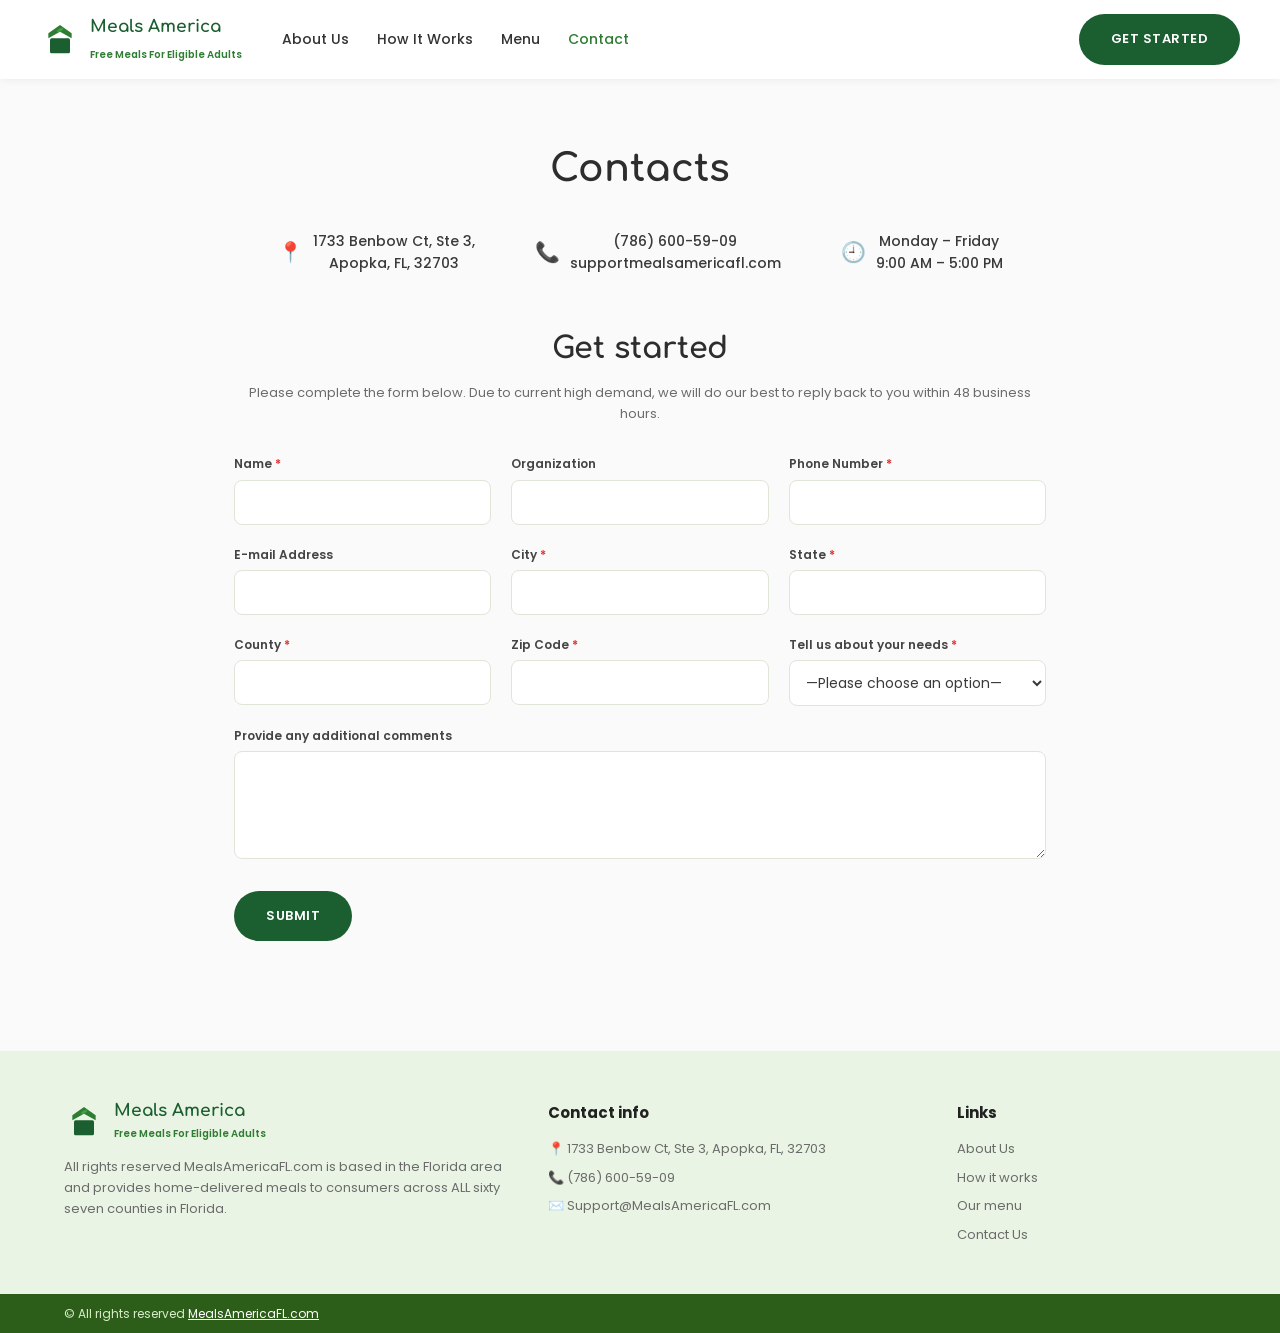
<file: contacts.html>
<!DOCTYPE html>
<html lang="en">
<head>
  <meta charset="UTF-8">
  <meta name="viewport" content="width=device-width, initial-scale=1.0">
  <title>Contacts — Meals America</title>
  <link rel="preconnect" href="https://fonts.googleapis.com">
  <link href="https://fonts.googleapis.com/css2?family=Comfortaa:wght@500;700&family=Poppins:wght@400;500;600;800&family=Caveat:wght@600&display=swap" rel="stylesheet">
  <link rel="stylesheet" href="css/style.css">
</head>
<body>

<header>
  <div class="container header-inner">
    <a href="index.html" class="logo">
      <svg viewBox="0 0 48 48" fill="none"><path d="M24 6l14 10v6l-14-8-14 8v-6L24 6z" fill="#2e7d32"/><rect x="12" y="22" width="24" height="18" rx="2" fill="#1b5e2f"/><path d="M20 14c2-4 6-5 8-4-1 3-4 5-8 4z" fill="#43a047"/></svg>
      <span><span class="logo-name">Meals America</span><br><span class="logo-tag">Free Meals For Eligible Adults</span></span>
    </a>
    <nav>
      <a href="about.html">About Us</a>
      <a href="how-it-works.html">How It Works</a>
      <a href="menu.html">Menu</a>
      <a href="contacts.html" class="active">Contact</a>
    </nav>
    <button class="burger" aria-label="Menu">☰</button>
    <a href="#" class="btn btn-solid header-cta" data-open-modal>Get Started</a>
  </div>
</header>

<div class="page-title">
  <h1>Contacts</h1>
  <div class="contact-row">
    <div><span class="c-icon">📍</span> 1733 Benbow Ct, Ste 3,<br>Apopka, FL, 32703</div>
    <div><span class="c-icon">📞</span> (786) 600-59-09<br>supportmealsamericafl.com</div>
    <div><span class="c-icon">🕘</span> Monday – Friday<br>9:00 AM – 5:00 PM</div>
  </div>
</div>

<section style="padding-top:20px">
  <div class="container form-wrap">
    <h2 style="text-align:center;font-size:30px;margin-bottom:10px">Get started</h2>
    <p class="form-note">Please complete the form below. Due to current high demand, we will do our best to reply back to you within 48 business hours.</p>
    <form class="get-started-form">
      <div class="form-grid">
        <div class="field"><label>Name <span class="req">*</span></label><input type="text" required></div>
        <div class="field"><label>Organization</label><input type="text"></div>
        <div class="field"><label>Phone Number <span class="req">*</span></label><input type="tel" required></div>
        <div class="field"><label>E-mail Address</label><input type="email"></div>
        <div class="field"><label>City <span class="req">*</span></label><input type="text" required></div>
        <div class="field"><label>State <span class="req">*</span></label><input type="text" required></div>
        <div class="field"><label>County <span class="req">*</span></label><input type="text" required></div>
        <div class="field"><label>Zip Code <span class="req">*</span></label><input type="text" required></div>
        <div class="field">
          <label>Tell us about your needs <span class="req">*</span></label>
          <select required>
            <option value="">—Please choose an option—</option>
            <option>I'm a current customer needing assistance</option>
            <option>I'm a caregiver or need meals for myself</option>
            <option>I'm a case manager needing meals for clients</option>
            <option>I represent a healthcare organization needing information for patients</option>
          </select>
        </div>
        <div class="field full"><label>Provide any additional comments</label><textarea rows="4"></textarea></div>
      </div>
      <div class="form-actions"><button type="submit" class="btn btn-solid">Submit</button></div>
    </form>
  </div>
</section>

<footer>
  <div class="container footer-grid">
    <div>
      <a href="index.html" class="logo">
        <svg viewBox="0 0 48 48" fill="none"><path d="M24 6l14 10v6l-14-8-14 8v-6L24 6z" fill="#2e7d32"/><rect x="12" y="22" width="24" height="18" rx="2" fill="#1b5e2f"/><path d="M20 14c2-4 6-5 8-4-1 3-4 5-8 4z" fill="#43a047"/></svg>
        <span><span class="logo-name">Meals America</span><br><span class="logo-tag">Free Meals For Eligible Adults</span></span>
      </a>
      <p style="margin-top:14px">All rights reserved <a href="#">MealsAmericaFL.com</a> is based in the Florida area and provides home-delivered meals to consumers across ALL sixty seven counties in Florida.</p>
    </div>
    <div>
      <h4>Contact info</h4>
      <ul class="footer-contact">
        <li>📍 1733 Benbow Ct, Ste 3, Apopka, FL, 32703</li>
        <li>📞 (786) 600-59-09</li>
        <li>✉️ Support@MealsAmericaFL.com</li>
      </ul>
    </div>
    <div>
      <h4>Links</h4>
      <ul>
        <li><a href="about.html">About Us</a></li>
        <li><a href="how-it-works.html">How it works</a></li>
        <li><a href="menu.html">Our menu</a></li>
        <li><a href="contacts.html">Contact Us</a></li>
      </ul>
    </div>
  </div>
  <div class="footer-bar">
    <div class="container">© All rights reserved <a href="#">MealsAmericaFL.com</a></div>
  </div>
</footer>

<!-- Get Started modal -->
<div class="modal-overlay" id="getStartedModal">
  <div class="modal">
    <button class="modal-close" aria-label="Close">✕</button>
    <h2>Get Started</h2>
    <form class="get-started-form">
      <div class="form-grid-2">
        <div class="field"><label>Name <span class="req">*</span></label><input type="text" required></div>
        <div class="field"><label>Organization</label><input type="text"></div>
        <div class="field"><label>E-mail Address</label><input type="email"></div>
        <div class="field"><label>City <span class="req">*</span></label><input type="text" required></div>
        <div class="field"><label>County <span class="req">*</span></label><input type="text" required></div>
        <div class="field"><label>Zip Code <span class="req">*</span></label><input type="text" required></div>
        <div class="field"><label>Phone Number <span class="req">*</span></label><input type="tel" required></div>
        <div class="field"><label>State <span class="req">*</span></label><input type="text" required></div>
        <div class="field full">
          <label>Tell us about your needs <span class="req">*</span></label>
          <select required>
            <option value="">—Please choose an option—</option>
            <option>I'm a current customer needing assistance</option>
            <option>I'm a caregiver or need meals for myself</option>
            <option>I'm a case manager needing meals for clients</option>
            <option>I represent a healthcare organization needing information for patients</option>
          </select>
        </div>
        <div class="field full"><label>Provide any additional comments</label><textarea rows="4"></textarea></div>
      </div>
      <div class="form-actions"><button type="submit" class="btn btn-solid">Submit</button></div>
    </form>
  </div>
</div>

<script src="js/main.js"></script>
</body>
</html>
</file>
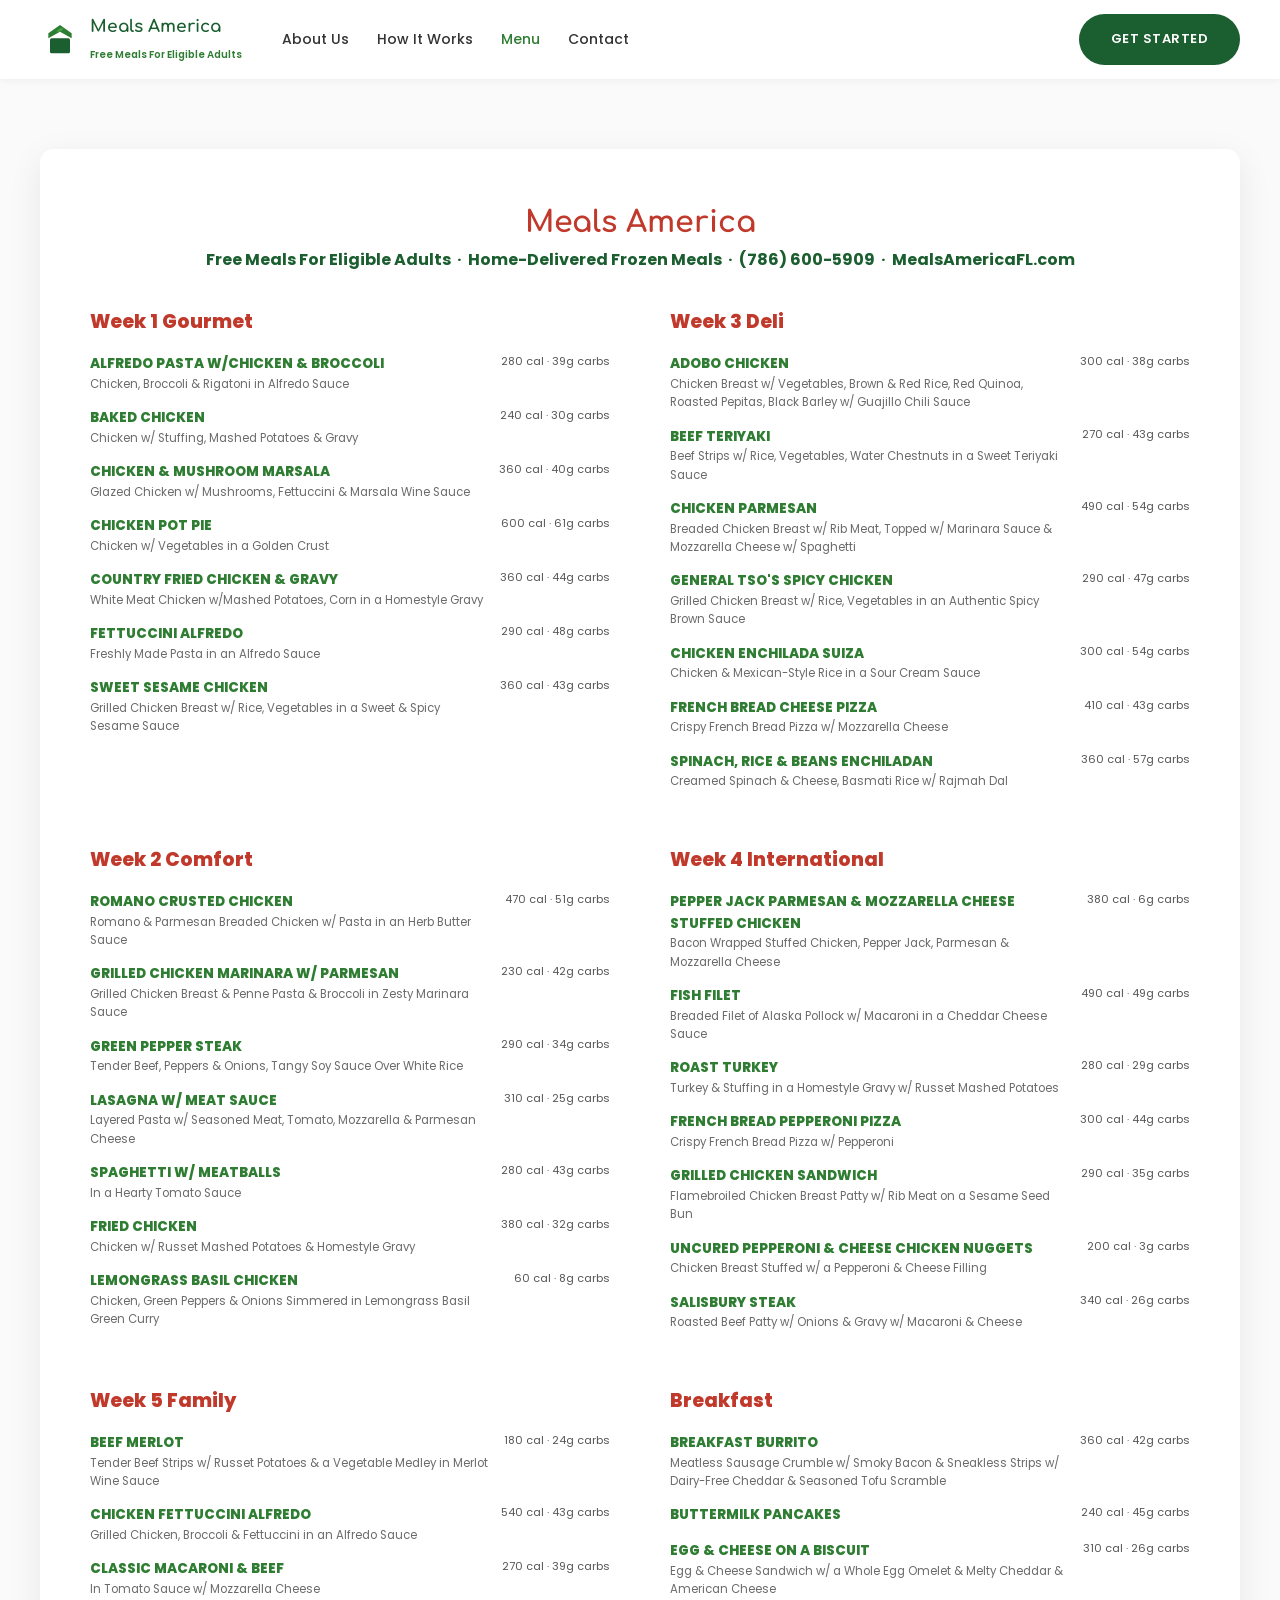
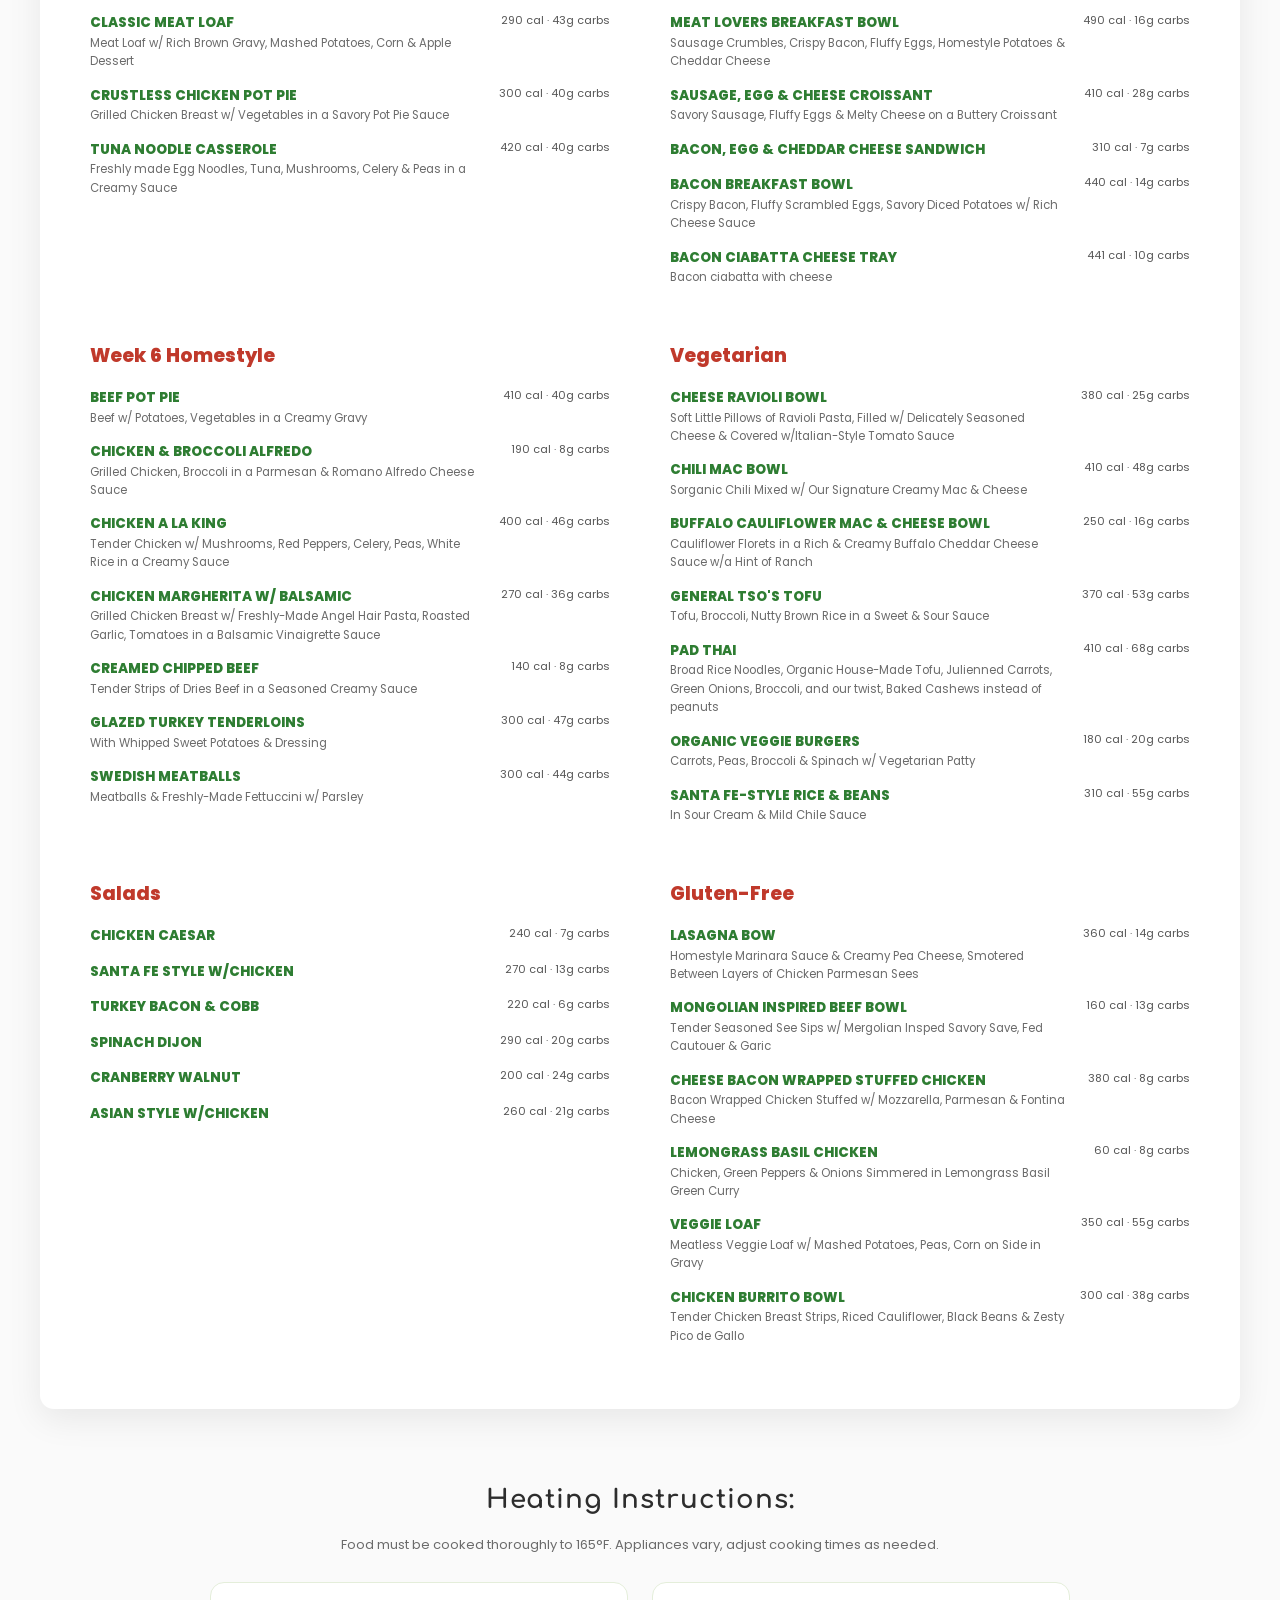
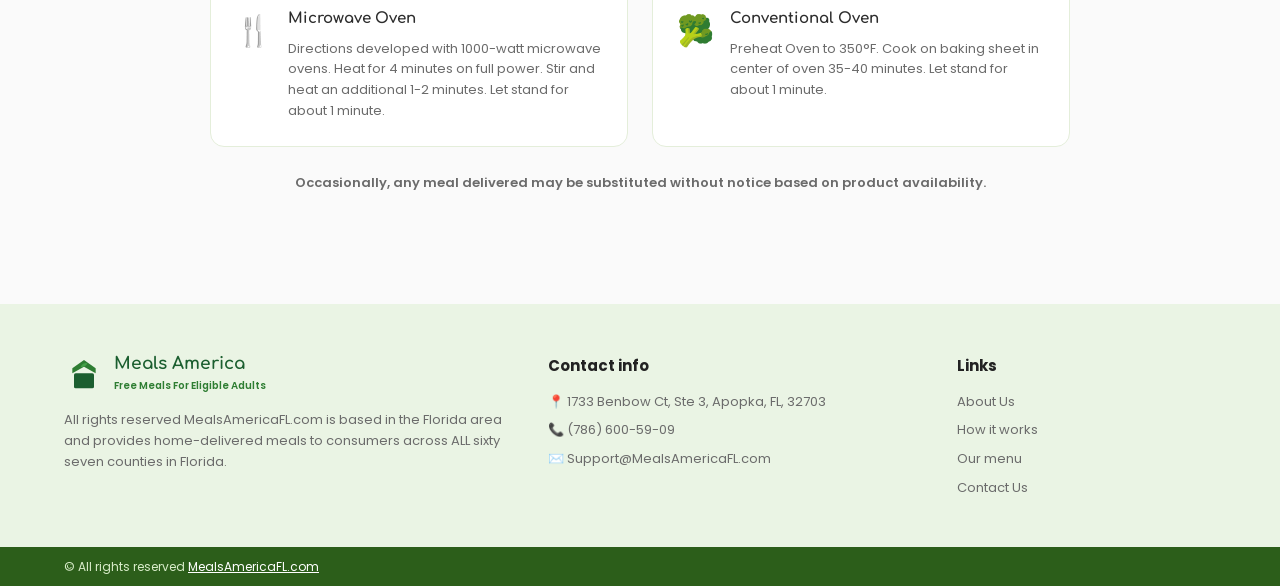
<file: menu.html>
<!DOCTYPE html>
<html lang="en">
<head>
  <meta charset="UTF-8">
  <meta name="viewport" content="width=device-width, initial-scale=1.0">
  <title>Menu — Meals America</title>
  <link rel="preconnect" href="https://fonts.googleapis.com">
  <link href="https://fonts.googleapis.com/css2?family=Comfortaa:wght@500;700&family=Poppins:wght@400;500;600;800&family=Caveat:wght@600&display=swap" rel="stylesheet">
  <link rel="stylesheet" href="css/style.css">
</head>
<body>

<header>
  <div class="container header-inner">
    <a href="index.html" class="logo">
      <svg viewBox="0 0 48 48" fill="none"><path d="M24 6l14 10v6l-14-8-14 8v-6L24 6z" fill="#2e7d32"/><rect x="12" y="22" width="24" height="18" rx="2" fill="#1b5e2f"/><path d="M20 14c2-4 6-5 8-4-1 3-4 5-8 4z" fill="#43a047"/></svg>
      <span><span class="logo-name">Meals America</span><br><span class="logo-tag">Free Meals For Eligible Adults</span></span>
    </a>
    <nav>
      <a href="about.html">About Us</a>
      <a href="how-it-works.html">How It Works</a>
      <a href="menu.html" class="active">Menu</a>
      <a href="contacts.html">Contact</a>
    </nav>
    <button class="burger" aria-label="Menu">☰</button>
    <a href="#" class="btn btn-solid header-cta" data-open-modal>Get Started</a>
  </div>
</header>

<section>
  <div class="container menu-poster">
    <div class="menu-brand">
      <h2>Meals America</h2>
      <p>Free Meals For Eligible Adults &nbsp;·&nbsp; Home-Delivered Frozen Meals &nbsp;·&nbsp; (786) 600-5909 &nbsp;·&nbsp; MealsAmericaFL.com</p>
    </div>

    <div class="menu-grid">
      <div class="menu-col">
        <h3>Week 1 Gourmet</h3>
        <div class="dish"><div><div class="dish-name">Alfredo Pasta w/Chicken &amp; Broccoli</div><div class="dish-desc">Chicken, Broccoli &amp; Rigatoni in Alfredo Sauce</div></div><div class="dish-cal">280 cal · 39g carbs</div></div>
        <div class="dish"><div><div class="dish-name">Baked Chicken</div><div class="dish-desc">Chicken w/ Stuffing, Mashed Potatoes &amp; Gravy</div></div><div class="dish-cal">240 cal · 30g carbs</div></div>
        <div class="dish"><div><div class="dish-name">Chicken &amp; Mushroom Marsala</div><div class="dish-desc">Glazed Chicken w/ Mushrooms, Fettuccini &amp; Marsala Wine Sauce</div></div><div class="dish-cal">360 cal · 40g carbs</div></div>
        <div class="dish"><div><div class="dish-name">Chicken Pot Pie</div><div class="dish-desc">Chicken w/ Vegetables in a Golden Crust</div></div><div class="dish-cal">600 cal · 61g carbs</div></div>
        <div class="dish"><div><div class="dish-name">Country Fried Chicken &amp; Gravy</div><div class="dish-desc">White Meat Chicken w/Mashed Potatoes, Corn in a Homestyle Gravy</div></div><div class="dish-cal">360 cal · 44g carbs</div></div>
        <div class="dish"><div><div class="dish-name">Fettuccini Alfredo</div><div class="dish-desc">Freshly Made Pasta in an Alfredo Sauce</div></div><div class="dish-cal">290 cal · 48g carbs</div></div>
        <div class="dish"><div><div class="dish-name">Sweet Sesame Chicken</div><div class="dish-desc">Grilled Chicken Breast w/ Rice, Vegetables in a Sweet &amp; Spicy Sesame Sauce</div></div><div class="dish-cal">360 cal · 43g carbs</div></div>
      </div>

      <div class="menu-col">
        <h3>Week 3 Deli</h3>
        <div class="dish"><div><div class="dish-name">Adobo Chicken</div><div class="dish-desc">Chicken Breast w/ Vegetables, Brown &amp; Red Rice, Red Quinoa, Roasted Pepitas, Black Barley w/ Guajillo Chili Sauce</div></div><div class="dish-cal">300 cal · 38g carbs</div></div>
        <div class="dish"><div><div class="dish-name">Beef Teriyaki</div><div class="dish-desc">Beef Strips w/ Rice, Vegetables, Water Chestnuts in a Sweet Teriyaki Sauce</div></div><div class="dish-cal">270 cal · 43g carbs</div></div>
        <div class="dish"><div><div class="dish-name">Chicken Parmesan</div><div class="dish-desc">Breaded Chicken Breast w/ Rib Meat, Topped w/ Marinara Sauce &amp; Mozzarella Cheese w/ Spaghetti</div></div><div class="dish-cal">490 cal · 54g carbs</div></div>
        <div class="dish"><div><div class="dish-name">General Tso's Spicy Chicken</div><div class="dish-desc">Grilled Chicken Breast w/ Rice, Vegetables in an Authentic Spicy Brown Sauce</div></div><div class="dish-cal">290 cal · 47g carbs</div></div>
        <div class="dish"><div><div class="dish-name">Chicken Enchilada Suiza</div><div class="dish-desc">Chicken &amp; Mexican-Style Rice in a Sour Cream Sauce</div></div><div class="dish-cal">300 cal · 54g carbs</div></div>
        <div class="dish"><div><div class="dish-name">French Bread Cheese Pizza</div><div class="dish-desc">Crispy French Bread Pizza w/ Mozzarella Cheese</div></div><div class="dish-cal">410 cal · 43g carbs</div></div>
        <div class="dish"><div><div class="dish-name">Spinach, Rice &amp; Beans Enchiladan</div><div class="dish-desc">Creamed Spinach &amp; Cheese, Basmati Rice w/ Rajmah Dal</div></div><div class="dish-cal">360 cal · 57g carbs</div></div>
      </div>

      <div class="menu-col">
        <h3>Week 2 Comfort</h3>
        <div class="dish"><div><div class="dish-name">Romano Crusted Chicken</div><div class="dish-desc">Romano &amp; Parmesan Breaded Chicken w/ Pasta in an Herb Butter Sauce</div></div><div class="dish-cal">470 cal · 51g carbs</div></div>
        <div class="dish"><div><div class="dish-name">Grilled Chicken Marinara w/ Parmesan</div><div class="dish-desc">Grilled Chicken Breast &amp; Penne Pasta &amp; Broccoli in Zesty Marinara Sauce</div></div><div class="dish-cal">230 cal · 42g carbs</div></div>
        <div class="dish"><div><div class="dish-name">Green Pepper Steak</div><div class="dish-desc">Tender Beef, Peppers &amp; Onions, Tangy Soy Sauce Over White Rice</div></div><div class="dish-cal">290 cal · 34g carbs</div></div>
        <div class="dish"><div><div class="dish-name">Lasagna w/ Meat Sauce</div><div class="dish-desc">Layered Pasta w/ Seasoned Meat, Tomato, Mozzarella &amp; Parmesan Cheese</div></div><div class="dish-cal">310 cal · 25g carbs</div></div>
        <div class="dish"><div><div class="dish-name">Spaghetti w/ Meatballs</div><div class="dish-desc">In a Hearty Tomato Sauce</div></div><div class="dish-cal">280 cal · 43g carbs</div></div>
        <div class="dish"><div><div class="dish-name">Fried Chicken</div><div class="dish-desc">Chicken w/ Russet Mashed Potatoes &amp; Homestyle Gravy</div></div><div class="dish-cal">380 cal · 32g carbs</div></div>
        <div class="dish"><div><div class="dish-name">Lemongrass Basil Chicken</div><div class="dish-desc">Chicken, Green Peppers &amp; Onions Simmered in Lemongrass Basil Green Curry</div></div><div class="dish-cal">60 cal · 8g carbs</div></div>
      </div>

      <div class="menu-col">
        <h3>Week 4 International</h3>
        <div class="dish"><div><div class="dish-name">Pepper Jack Parmesan &amp; Mozzarella Cheese Stuffed Chicken</div><div class="dish-desc">Bacon Wrapped Stuffed Chicken, Pepper Jack, Parmesan &amp; Mozzarella Cheese</div></div><div class="dish-cal">380 cal · 6g carbs</div></div>
        <div class="dish"><div><div class="dish-name">Fish Filet</div><div class="dish-desc">Breaded Filet of Alaska Pollock w/ Macaroni in a Cheddar Cheese Sauce</div></div><div class="dish-cal">490 cal · 49g carbs</div></div>
        <div class="dish"><div><div class="dish-name">Roast Turkey</div><div class="dish-desc">Turkey &amp; Stuffing in a Homestyle Gravy w/ Russet Mashed Potatoes</div></div><div class="dish-cal">280 cal · 29g carbs</div></div>
        <div class="dish"><div><div class="dish-name">French Bread Pepperoni Pizza</div><div class="dish-desc">Crispy French Bread Pizza w/ Pepperoni</div></div><div class="dish-cal">300 cal · 44g carbs</div></div>
        <div class="dish"><div><div class="dish-name">Grilled Chicken Sandwich</div><div class="dish-desc">Flamebroiled Chicken Breast Patty w/ Rib Meat on a Sesame Seed Bun</div></div><div class="dish-cal">290 cal · 35g carbs</div></div>
        <div class="dish"><div><div class="dish-name">Uncured Pepperoni &amp; Cheese Chicken Nuggets</div><div class="dish-desc">Chicken Breast Stuffed w/ a Pepperoni &amp; Cheese Filling</div></div><div class="dish-cal">200 cal · 3g carbs</div></div>
        <div class="dish"><div><div class="dish-name">Salisbury Steak</div><div class="dish-desc">Roasted Beef Patty w/ Onions &amp; Gravy w/ Macaroni &amp; Cheese</div></div><div class="dish-cal">340 cal · 26g carbs</div></div>
      </div>

      <div class="menu-col">
        <h3>Week 5 Family</h3>
        <div class="dish"><div><div class="dish-name">Beef Merlot</div><div class="dish-desc">Tender Beef Strips w/ Russet Potatoes &amp; a Vegetable Medley in Merlot Wine Sauce</div></div><div class="dish-cal">180 cal · 24g carbs</div></div>
        <div class="dish"><div><div class="dish-name">Chicken Fettuccini Alfredo</div><div class="dish-desc">Grilled Chicken, Broccoli &amp; Fettuccini in an Alfredo Sauce</div></div><div class="dish-cal">540 cal · 43g carbs</div></div>
        <div class="dish"><div><div class="dish-name">Classic Macaroni &amp; Beef</div><div class="dish-desc">In Tomato Sauce w/ Mozzarella Cheese</div></div><div class="dish-cal">270 cal · 39g carbs</div></div>
        <div class="dish"><div><div class="dish-name">Classic Meat Loaf</div><div class="dish-desc">Meat Loaf w/ Rich Brown Gravy, Mashed Potatoes, Corn &amp; Apple Dessert</div></div><div class="dish-cal">290 cal · 43g carbs</div></div>
        <div class="dish"><div><div class="dish-name">Crustless Chicken Pot Pie</div><div class="dish-desc">Grilled Chicken Breast w/ Vegetables in a Savory Pot Pie Sauce</div></div><div class="dish-cal">300 cal · 40g carbs</div></div>
        <div class="dish"><div><div class="dish-name">Tuna Noodle Casserole</div><div class="dish-desc">Freshly made Egg Noodles, Tuna, Mushrooms, Celery &amp; Peas in a Creamy Sauce</div></div><div class="dish-cal">420 cal · 40g carbs</div></div>
      </div>

      <div class="menu-col">
        <h3>Breakfast</h3>
        <div class="dish"><div><div class="dish-name">Breakfast Burrito</div><div class="dish-desc">Meatless Sausage Crumble w/ Smoky Bacon &amp; Sneakless Strips w/ Dairy-Free Cheddar &amp; Seasoned Tofu Scramble</div></div><div class="dish-cal">360 cal · 42g carbs</div></div>
        <div class="dish"><div><div class="dish-name">Buttermilk Pancakes</div><div class="dish-desc"></div></div><div class="dish-cal">240 cal · 45g carbs</div></div>
        <div class="dish"><div><div class="dish-name">Egg &amp; Cheese on a Biscuit</div><div class="dish-desc">Egg &amp; Cheese Sandwich w/ a Whole Egg Omelet &amp; Melty Cheddar &amp; American Cheese</div></div><div class="dish-cal">310 cal · 26g carbs</div></div>
        <div class="dish"><div><div class="dish-name">Meat Lovers Breakfast Bowl</div><div class="dish-desc">Sausage Crumbles, Crispy Bacon, Fluffy Eggs, Homestyle Potatoes &amp; Cheddar Cheese</div></div><div class="dish-cal">490 cal · 16g carbs</div></div>
        <div class="dish"><div><div class="dish-name">Sausage, Egg &amp; Cheese Croissant</div><div class="dish-desc">Savory Sausage, Fluffy Eggs &amp; Melty Cheese on a Buttery Croissant</div></div><div class="dish-cal">410 cal · 28g carbs</div></div>
        <div class="dish"><div><div class="dish-name">Bacon, Egg &amp; Cheddar Cheese Sandwich</div><div class="dish-desc"></div></div><div class="dish-cal">310 cal · 7g carbs</div></div>
        <div class="dish"><div><div class="dish-name">Bacon Breakfast Bowl</div><div class="dish-desc">Crispy Bacon, Fluffy Scrambled Eggs, Savory Diced Potatoes w/ Rich Cheese Sauce</div></div><div class="dish-cal">440 cal · 14g carbs</div></div>
        <div class="dish"><div><div class="dish-name">Bacon Ciabatta Cheese Tray</div><div class="dish-desc">Bacon ciabatta with cheese</div></div><div class="dish-cal">441 cal · 10g carbs</div></div>
      </div>

      <div class="menu-col">
        <h3>Week 6 Homestyle</h3>
        <div class="dish"><div><div class="dish-name">Beef Pot Pie</div><div class="dish-desc">Beef w/ Potatoes, Vegetables in a Creamy Gravy</div></div><div class="dish-cal">410 cal · 40g carbs</div></div>
        <div class="dish"><div><div class="dish-name">Chicken &amp; Broccoli Alfredo</div><div class="dish-desc">Grilled Chicken, Broccoli in a Parmesan &amp; Romano Alfredo Cheese Sauce</div></div><div class="dish-cal">190 cal · 8g carbs</div></div>
        <div class="dish"><div><div class="dish-name">Chicken a la King</div><div class="dish-desc">Tender Chicken w/ Mushrooms, Red Peppers, Celery, Peas, White Rice in a Creamy Sauce</div></div><div class="dish-cal">400 cal · 46g carbs</div></div>
        <div class="dish"><div><div class="dish-name">Chicken Margherita w/ Balsamic</div><div class="dish-desc">Grilled Chicken Breast w/ Freshly-Made Angel Hair Pasta, Roasted Garlic, Tomatoes in a Balsamic Vinaigrette Sauce</div></div><div class="dish-cal">270 cal · 36g carbs</div></div>
        <div class="dish"><div><div class="dish-name">Creamed Chipped Beef</div><div class="dish-desc">Tender Strips of Dries Beef in a Seasoned Creamy Sauce</div></div><div class="dish-cal">140 cal · 8g carbs</div></div>
        <div class="dish"><div><div class="dish-name">Glazed Turkey Tenderloins</div><div class="dish-desc">With Whipped Sweet Potatoes &amp; Dressing</div></div><div class="dish-cal">300 cal · 47g carbs</div></div>
        <div class="dish"><div><div class="dish-name">Swedish Meatballs</div><div class="dish-desc">Meatballs &amp; Freshly-Made Fettuccini w/ Parsley</div></div><div class="dish-cal">300 cal · 44g carbs</div></div>
      </div>

      <div class="menu-col">
        <h3>Vegetarian</h3>
        <div class="dish"><div><div class="dish-name">Cheese Ravioli Bowl</div><div class="dish-desc">Soft Little Pillows of Ravioli Pasta, Filled w/ Delicately Seasoned Cheese &amp; Covered w/Italian-Style Tomato Sauce</div></div><div class="dish-cal">380 cal · 25g carbs</div></div>
        <div class="dish"><div><div class="dish-name">Chili Mac Bowl</div><div class="dish-desc">Sorganic Chili Mixed w/ Our Signature Creamy Mac &amp; Cheese</div></div><div class="dish-cal">410 cal · 48g carbs</div></div>
        <div class="dish"><div><div class="dish-name">Buffalo Cauliflower Mac &amp; Cheese Bowl</div><div class="dish-desc">Cauliflower Florets in a Rich &amp; Creamy Buffalo Cheddar Cheese Sauce w/a Hint of Ranch</div></div><div class="dish-cal">250 cal · 16g carbs</div></div>
        <div class="dish"><div><div class="dish-name">General Tso's Tofu</div><div class="dish-desc">Tofu, Broccoli, Nutty Brown Rice in a Sweet &amp; Sour Sauce</div></div><div class="dish-cal">370 cal · 53g carbs</div></div>
        <div class="dish"><div><div class="dish-name">Pad Thai</div><div class="dish-desc">Broad Rice Noodles, Organic House-Made Tofu, Julienned Carrots, Green Onions, Broccoli, and our twist, Baked Cashews instead of peanuts</div></div><div class="dish-cal">410 cal · 68g carbs</div></div>
        <div class="dish"><div><div class="dish-name">Organic Veggie Burgers</div><div class="dish-desc">Carrots, Peas, Broccoli &amp; Spinach w/ Vegetarian Patty</div></div><div class="dish-cal">180 cal · 20g carbs</div></div>
        <div class="dish"><div><div class="dish-name">Santa Fe-Style Rice &amp; Beans</div><div class="dish-desc">In Sour Cream &amp; Mild Chile Sauce</div></div><div class="dish-cal">310 cal · 55g carbs</div></div>
      </div>

      <div class="menu-col">
        <h3>Salads</h3>
        <div class="dish"><div><div class="dish-name">Chicken Caesar</div></div><div class="dish-cal">240 cal · 7g carbs</div></div>
        <div class="dish"><div><div class="dish-name">Santa Fe Style w/Chicken</div></div><div class="dish-cal">270 cal · 13g carbs</div></div>
        <div class="dish"><div><div class="dish-name">Turkey Bacon &amp; Cobb</div></div><div class="dish-cal">220 cal · 6g carbs</div></div>
        <div class="dish"><div><div class="dish-name">Spinach Dijon</div></div><div class="dish-cal">290 cal · 20g carbs</div></div>
        <div class="dish"><div><div class="dish-name">Cranberry Walnut</div></div><div class="dish-cal">200 cal · 24g carbs</div></div>
        <div class="dish"><div><div class="dish-name">Asian Style w/Chicken</div></div><div class="dish-cal">260 cal · 21g carbs</div></div>
      </div>

      <div class="menu-col">
        <h3>Gluten-Free</h3>
        <div class="dish"><div><div class="dish-name">Lasagna Bow</div><div class="dish-desc">Homestyle Marinara Sauce &amp; Creamy Pea Cheese, Smotered Between Layers of Chicken Parmesan Sees</div></div><div class="dish-cal">360 cal · 14g carbs</div></div>
        <div class="dish"><div><div class="dish-name">Mongolian Inspired Beef Bowl</div><div class="dish-desc">Tender Seasoned See Sips w/ Mergolian Insped Savory Save, Fed Cautouer &amp; Garic</div></div><div class="dish-cal">160 cal · 13g carbs</div></div>
        <div class="dish"><div><div class="dish-name">Cheese Bacon Wrapped Stuffed Chicken</div><div class="dish-desc">Bacon Wrapped Chicken Stuffed w/ Mozzarella, Parmesan &amp; Fontina Cheese</div></div><div class="dish-cal">380 cal · 8g carbs</div></div>
        <div class="dish"><div><div class="dish-name">Lemongrass Basil Chicken</div><div class="dish-desc">Chicken, Green Peppers &amp; Onions Simmered in Lemongrass Basil Green Curry</div></div><div class="dish-cal">60 cal · 8g carbs</div></div>
        <div class="dish"><div><div class="dish-name">Veggie Loaf</div><div class="dish-desc">Meatless Veggie Loaf w/ Mashed Potatoes, Peas, Corn on Side in Gravy</div></div><div class="dish-cal">350 cal · 55g carbs</div></div>
        <div class="dish"><div><div class="dish-name">Chicken Burrito Bowl</div><div class="dish-desc">Tender Chicken Breast Strips, Riced Cauliflower, Black Beans &amp; Zesty Pico de Gallo</div></div><div class="dish-cal">300 cal · 38g carbs</div></div>
      </div>
    </div>
  </div>
</section>

<section class="heating" style="padding-top:0">
  <div class="container">
    <h2>Heating Instructions:</h2>
    <p style="font-size:13px;color:var(--text-light)">Food must be cooked thoroughly to 165°F. Appliances vary, adjust cooking times as needed.</p>
    <div class="heat-cards">
      <div class="heat-card">
        <div class="h-icon">🍴</div>
        <div>
          <h3>Microwave Oven</h3>
          <p>Directions developed with 1000-watt microwave ovens. Heat for 4 minutes on full power. Stir and heat an additional 1-2 minutes. Let stand for about 1 minute.</p>
        </div>
      </div>
      <div class="heat-card">
        <div class="h-icon">🥦</div>
        <div>
          <h3>Conventional Oven</h3>
          <p>Preheat Oven to 350°F. Cook on baking sheet in center of oven 35-40 minutes. Let stand for about 1 minute.</p>
        </div>
      </div>
    </div>
    <p class="menu-note">Occasionally, any meal delivered may be substituted without notice based on product availability.</p>
  </div>
</section>

<footer>
  <div class="container footer-grid">
    <div>
      <a href="index.html" class="logo">
        <svg viewBox="0 0 48 48" fill="none"><path d="M24 6l14 10v6l-14-8-14 8v-6L24 6z" fill="#2e7d32"/><rect x="12" y="22" width="24" height="18" rx="2" fill="#1b5e2f"/><path d="M20 14c2-4 6-5 8-4-1 3-4 5-8 4z" fill="#43a047"/></svg>
        <span><span class="logo-name">Meals America</span><br><span class="logo-tag">Free Meals For Eligible Adults</span></span>
      </a>
      <p style="margin-top:14px">All rights reserved <a href="#">MealsAmericaFL.com</a> is based in the Florida area and provides home-delivered meals to consumers across ALL sixty seven counties in Florida.</p>
    </div>
    <div>
      <h4>Contact info</h4>
      <ul class="footer-contact">
        <li>📍 1733 Benbow Ct, Ste 3, Apopka, FL, 32703</li>
        <li>📞 (786) 600-59-09</li>
        <li>✉️ Support@MealsAmericaFL.com</li>
      </ul>
    </div>
    <div>
      <h4>Links</h4>
      <ul>
        <li><a href="about.html">About Us</a></li>
        <li><a href="how-it-works.html">How it works</a></li>
        <li><a href="menu.html">Our menu</a></li>
        <li><a href="contacts.html">Contact Us</a></li>
      </ul>
    </div>
  </div>
  <div class="footer-bar">
    <div class="container">© All rights reserved <a href="#">MealsAmericaFL.com</a></div>
  </div>
</footer>

<!-- Get Started modal -->
<div class="modal-overlay" id="getStartedModal">
  <div class="modal">
    <button class="modal-close" aria-label="Close">✕</button>
    <h2>Get Started</h2>
    <form class="get-started-form">
      <div class="form-grid-2">
        <div class="field"><label>Name <span class="req">*</span></label><input type="text" required></div>
        <div class="field"><label>Organization</label><input type="text"></div>
        <div class="field"><label>E-mail Address</label><input type="email"></div>
        <div class="field"><label>City <span class="req">*</span></label><input type="text" required></div>
        <div class="field"><label>County <span class="req">*</span></label><input type="text" required></div>
        <div class="field"><label>Zip Code <span class="req">*</span></label><input type="text" required></div>
        <div class="field"><label>Phone Number <span class="req">*</span></label><input type="tel" required></div>
        <div class="field"><label>State <span class="req">*</span></label><input type="text" required></div>
        <div class="field full">
          <label>Tell us about your needs <span class="req">*</span></label>
          <select required>
            <option value="">—Please choose an option—</option>
            <option>I'm a current customer needing assistance</option>
            <option>I'm a caregiver or need meals for myself</option>
            <option>I'm a case manager needing meals for clients</option>
            <option>I represent a healthcare organization needing information for patients</option>
          </select>
        </div>
        <div class="field full"><label>Provide any additional comments</label><textarea rows="4"></textarea></div>
      </div>
      <div class="form-actions"><button type="submit" class="btn btn-solid">Submit</button></div>
    </form>
  </div>
</div>

<script src="js/main.js"></script>
</body>
</html>
</file>
<file: css/style.css>
/* ===== Meals America — recreated from Figma design ===== */
:root {
  --green-dark: #1b5e2f;
  --green: #2e7d32;
  --green-bright: #43a047;
  --green-section: #23792f;
  --green-light: #eaf4e4;
  --green-pale: #f2f8ec;
  --cream: #fafafa;
  --text: #3a3a3a;
  --text-light: #6b6b6b;
  --white: #ffffff;
  --footer-bar: #2c5e1a;
  --radius: 14px;
}

* { margin: 0; padding: 0; box-sizing: border-box; }

body {
  font-family: 'Poppins', sans-serif;
  color: var(--text);
  background: var(--cream);
  line-height: 1.6;
}

h1, h2, h3 { font-family: 'Comfortaa', cursive; color: #2d2d2d; }

img { max-width: 100%; display: block; }

.container { max-width: 1200px; margin: 0 auto; padding: 0 24px; }

.script {
  font-family: 'Caveat', cursive;
  color: var(--green);
  font-size: 26px;
}
.script::after { content: "  ——"; color: var(--green); }

/* ===== Buttons ===== */
.btn {
  display: inline-block;
  padding: 13px 30px;
  border-radius: 30px;
  font-family: 'Poppins', sans-serif;
  font-weight: 600;
  font-size: 13px;
  letter-spacing: .5px;
  text-transform: uppercase;
  text-decoration: none;
  cursor: pointer;
  border: 2px solid transparent;
  transition: .25s;
}
.btn-solid { background: var(--green-dark); color: #fff; }
.btn-solid:hover { background: var(--green); }
.btn-outline { border-color: var(--green-dark); color: var(--green-dark); background: transparent; }
.btn-outline:hover { background: var(--green-dark); color: #fff; }
.btn-bright { background: var(--green-bright); color: #fff; }
.btn-bright:hover { background: var(--green-dark); }

/* ===== Header ===== */
header {
  background: #fff;
  position: sticky; top: 0; z-index: 50;
  box-shadow: 0 1px 8px rgba(0,0,0,.06);
}
.header-inner {
  display: flex; align-items: center; gap: 40px;
  padding: 14px 0;
  position: relative;
}
.logo { display: flex; align-items: center; gap: 10px; text-decoration: none; }
.logo svg { width: 40px; height: 40px; }
.logo-name { font-family: 'Comfortaa', cursive; font-weight: 700; color: var(--green-dark); font-size: 17px; line-height: 1.2; }
.logo-tag { font-size: 10px; color: var(--green); font-weight: 600; }
nav { display: flex; gap: 28px; flex: 1; }
nav a { text-decoration: none; color: #333; font-size: 14px; font-weight: 500; }
nav a:hover, nav a.active { color: var(--green); }
.burger { display: none; background: none; border: none; font-size: 26px; color: var(--green-dark); cursor: pointer; }

/* ===== Hero ===== */
.hero-wrap { background: linear-gradient(120deg, var(--green-pale) 60%, #fff 60%); }
.hero-inner {
  display: grid; grid-template-columns: 1fr 1.1fr; align-items: center; min-height: 520px;
}
.hero-text { padding: 60px 0; }
.hero-text h1 { font-size: 46px; color: var(--green-dark); margin-bottom: 18px; line-height: 1.25; }
.hero-text h1 span { color: #2d2d2d; }
.hero-text p { margin-bottom: 30px; color: var(--text-light); }
.hero-buttons { display: flex; gap: 16px; flex-wrap: wrap; }
.hero-img { height: 100%; min-height: 420px; }
.hero-img img { width: 100%; height: 100%; object-fit: cover; border-bottom-left-radius: 220px; }

/* ===== Audience cards ===== */
.cards-3 {
  display: grid; grid-template-columns: repeat(3, 1fr); gap: 24px;
  margin-top: -50px; position: relative; z-index: 5;
}
.card {
  background: #fff; border-radius: var(--radius); padding: 26px;
  box-shadow: 0 8px 28px rgba(0,0,0,.08);
  display: flex; gap: 16px; align-items: flex-start;
}
.card .icon { font-size: 30px; flex-shrink: 0; }
.card h3 { font-size: 15px; margin-bottom: 8px; }
.card p { font-size: 13px; color: var(--text-light); }

/* ===== Sections ===== */
section { padding: 70px 0; }
.section-head { margin-bottom: 30px; }
.section-head h2 { font-size: 36px; margin-top: 4px; }

.split { display: grid; grid-template-columns: 1fr 1fr; gap: 60px; align-items: center; }
.split p { margin-bottom: 16px; color: var(--text-light); font-size: 15px; }

.checklist { display: grid; grid-template-columns: 1fr 1fr; gap: 12px 30px; margin-top: 28px; }
.checklist li {
  list-style: none; font-size: 14px; font-weight: 500;
  display: flex; align-items: center; gap: 10px;
}
.check {
  width: 20px; height: 20px; border-radius: 5px; background: var(--green-dark);
  color: #fff; font-size: 12px; display: inline-flex; align-items: center; justify-content: center;
  flex-shrink: 0;
}

.img-shadow { border-radius: var(--radius); box-shadow: 0 14px 40px rgba(0,0,0,.15); }

/* ===== Benefits ===== */
.benefit-list { display: grid; gap: 14px; margin-top: 24px; }
.benefit {
  background: #fff; border-radius: 10px; padding: 14px 20px;
  box-shadow: 0 4px 16px rgba(0,0,0,.07);
  display: flex; align-items: center; gap: 14px;
  font-weight: 600; font-size: 14px;
}
.benefit .b-icon { font-size: 22px; }
.collage { display: grid; grid-template-columns: 1fr 1fr; gap: 16px; }
.collage img { border-radius: 10px; object-fit: cover; width: 100%; height: 230px; }
.collage img:nth-child(2) { margin-top: 40px; }

/* ===== Nutrition (green) ===== */
.nutrition {
  background: var(--green-section);
  border-radius: 60px 60px 0 0;
  color: #fff; text-align: center;
}
.nutrition .script, .nutrition .script::after { color: #d9f2c8; }
.nutrition h2 { color: #fff; font-size: 36px; margin: 6px 0 36px; }
.nutrition-card {
  background: var(--green-pale); border-radius: 24px; padding: 40px; color: var(--text);
}
.plan-row {
  display: grid; grid-template-columns: repeat(6, 1fr); gap: 10px; margin-bottom: 36px;
}
.plan {
  display: flex; flex-direction: column; align-items: center; gap: 8px;
  font-weight: 700; font-size: 14px; color: var(--green-dark);
  padding: 0 6px; border-right: 1px solid #cfe3bf;
}
.plan:last-child { border-right: none; }
.plan .p-icon { font-size: 34px; }
.meals-box {
  display: grid; grid-template-columns: 1fr 1fr; gap: 30px;
  background: var(--green-section); border-radius: 18px; padding: 26px; align-items: center;
}
.meals-box img { border-radius: 12px; width: 100%; height: 260px; object-fit: cover; }
.meals-includes { color: #fff; text-align: left; }
.meals-includes h3 { color: #fff; margin-bottom: 14px; font-size: 20px; }
.meals-includes li { list-style: none; font-size: 14px; margin-bottom: 7px; padding-left: 16px; position: relative; }
.meals-includes li::before { content: "•"; position: absolute; left: 0; }
.meals-includes .btns { margin-top: 22px; display: flex; gap: 14px; flex-wrap: wrap; }
.meals-includes .btn-outline { border-color: #fff; color: #fff; }
.meals-includes .btn-outline:hover { background: #fff; color: var(--green-dark); }

/* ===== Delivery banner ===== */
.banner {
  background:
    linear-gradient(90deg, rgba(8,14,8,.25), rgba(8,14,8,.82)),
    url('https://images.unsplash.com/photo-1512621776951-a57141f2eefd?w=1600&q=70') center/cover no-repeat #101c10;
  padding: 90px 0; color: #fff;
}
.banner-inner { text-align: right; }
.banner h2 { color: #fff; font-size: 40px; margin-bottom: 26px; }
.banner h2 span { color: #7ddc5a; }

/* ===== Who we serve ===== */
.serve-meta { display: flex; gap: 40px; margin: 22px 0; flex-wrap: wrap; }
.serve-meta div { display: flex; align-items: center; gap: 10px; font-weight: 600; font-size: 14px; }
.serve-meta .m-icon { font-size: 20px; }

/* ===== Footer ===== */
footer { background: var(--green-light); margin-top: 40px; }
footer .footer-grid { padding-top: 50px; }
.footer-grid {
  display: grid; grid-template-columns: 1.2fr 1fr .7fr; gap: 40px; padding-bottom: 40px;
}
.footer-grid h4 { font-family: 'Poppins', sans-serif; font-size: 15px; margin-bottom: 14px; color: #222; }
.footer-grid p, .footer-grid a, .footer-grid li {
  font-size: 13px; color: var(--text-light); text-decoration: none; list-style: none;
}
.footer-grid li { margin-bottom: 8px; }
.footer-grid a:hover { color: var(--green); }
.footer-contact li { display: flex; gap: 10px; align-items: flex-start; }
.footer-bar {
  background: var(--footer-bar); color: #d8ecc9;
  font-size: 12px; padding: 10px 0;
}
.footer-bar a { color: #fff; }

/* ===== Inner pages ===== */
.page-title { text-align: center; padding: 60px 0 20px; }
.page-title h1 { font-size: 38px; }
.content-narrow { max-width: 860px; margin: 0 auto; }
.content-narrow p { margin-bottom: 18px; color: var(--text-light); font-size: 15px; }

/* how it works */
.quiz { text-align: center; }
.quiz h2 { font-size: 30px; margin: 10px 0 26px; }
.quiz-list { display: inline-flex; flex-direction: column; gap: 12px; text-align: left; margin-bottom: 26px; }
.quiz-list li { list-style: none; display: flex; gap: 10px; align-items: center; font-weight: 600; font-size: 14px; }
.note strong { color: var(--green); }

.info-cards { display: grid; grid-template-columns: 1fr 1fr; gap: 24px; margin: 40px 0; }
.info-card {
  background: #fff; border: 1px solid #e4eeda; border-radius: var(--radius);
  padding: 26px; font-size: 13px; color: var(--text-light);
  box-shadow: 0 6px 20px rgba(0,0,0,.05);
}
.info-card h3 { font-size: 15px; margin-bottom: 10px; }
.info-card .i-icon { font-size: 28px; margin-bottom: 10px; }
.info-card a { color: var(--green); font-weight: 600; }

.band { background: var(--green-pale); border-radius: 24px; padding: 50px; }

.center-block { text-align: center; }
.center-block h2 { font-size: 30px; margin-bottom: 18px; }
.center-block p { max-width: 820px; margin: 0 auto 16px; color: var(--text-light); font-size: 14px; }

.req-list { text-align: center; margin: 16px 0 26px; }
.req-list li { list-style: none; font-size: 14px; margin-bottom: 6px; }
.svc-cols {
  display: grid; grid-template-columns: 1fr 1fr; gap: 6px 50px;
  max-width: 860px; margin: 0 auto; text-align: left;
}
.svc-cols li { list-style: disc inside; font-size: 13.5px; color: var(--text-light); margin-bottom: 5px; }

/* ===== Menu page ===== */
.menu-poster {
  background: #fff; border-radius: var(--radius); padding: 50px;
  box-shadow: 0 10px 34px rgba(0,0,0,.08);
}
.menu-brand { text-align: center; margin-bottom: 34px; }
.menu-brand h2 { color: #c0392b; font-size: 30px; }
.menu-brand p { color: var(--green-dark); font-weight: 700; }
.menu-grid { display: grid; grid-template-columns: 1fr 1fr; gap: 40px 60px; }
.menu-col h3 {
  color: #c0392b; font-family: 'Poppins', sans-serif; font-weight: 800;
  font-size: 19px; margin-bottom: 16px;
}
.dish { display: flex; justify-content: space-between; gap: 14px; margin-bottom: 14px; }
.dish-name { color: var(--green); font-weight: 800; font-size: 13.5px; text-transform: uppercase; }
.dish-desc { font-size: 11.5px; color: var(--text-light); }
.dish-cal { font-size: 11px; color: #555; white-space: nowrap; text-align: right; }

.heating { text-align: center; }
.heating h2 { font-size: 26px; letter-spacing: 1px; margin-bottom: 14px; }
.heat-cards { display: grid; grid-template-columns: 1fr 1fr; gap: 24px; max-width: 860px; margin: 26px auto; }
.heat-card {
  border: 1px solid #e4eeda; border-radius: var(--radius); background: #fff;
  padding: 24px; display: flex; gap: 16px; text-align: left;
  font-size: 13px; color: var(--text-light);
}
.heat-card .h-icon { font-size: 30px; }
.heat-card h3 { font-size: 15px; margin-bottom: 8px; }
.menu-note { font-size: 13px; color: var(--text-light); font-weight: 600; }

/* ===== Contacts page ===== */
.contact-row {
  display: flex; justify-content: center; gap: 60px; flex-wrap: wrap;
  margin: 30px 0 10px; font-size: 14px; font-weight: 500;
}
.contact-row div { display: flex; align-items: center; gap: 10px; }
.contact-row .c-icon { font-size: 20px; }

/* ===== Form (page + modal) ===== */
.form-wrap { max-width: 860px; margin: 0 auto; }
.form-note { text-align: center; font-size: 13px; color: var(--text-light); margin-bottom: 30px; }
.form-grid { display: grid; grid-template-columns: repeat(3, 1fr); gap: 20px; }
.form-grid-2 { display: grid; grid-template-columns: 1fr 1fr; gap: 20px; }
.field label { font-size: 12px; font-weight: 600; display: block; margin-bottom: 6px; color: #444; }
.field label .req { color: #d33; }
.field input, .field select, .field textarea {
  width: 100%; padding: 11px 12px; border: 1px solid #dfe6d8; border-radius: 8px;
  font-family: inherit; font-size: 14px; background: #fff; color: var(--text);
}
.field input:focus, .field select:focus, .field textarea:focus {
  outline: 2px solid var(--green-bright); border-color: transparent;
}
.field.full { grid-column: 1 / -1; }
.form-actions { margin-top: 24px; }

/* ===== Modal ===== */
.modal-overlay {
  position: fixed; inset: 0; background: rgba(20, 30, 18, .65);
  display: none; align-items: center; justify-content: center; z-index: 100; padding: 20px;
}
.modal-overlay.open { display: flex; }
.modal {
  background: #fff; border-radius: 18px; padding: 36px; width: 100%; max-width: 560px;
  max-height: 90vh; overflow-y: auto; position: relative;
}
.modal h2 { margin-bottom: 22px; font-size: 26px; }
.modal-close {
  position: absolute; top: 18px; right: 20px; background: none; border: none;
  font-size: 22px; color: #999; cursor: pointer;
}
.modal-close:hover { color: #333; }

/* ===== Responsive ===== */
@media (max-width: 900px) {
  nav { display: none; }
  nav.open {
    display: flex; position: absolute; top: 100%; left: 0; right: 0;
    background: #fff; flex-direction: column; padding: 20px 24px; gap: 16px;
    box-shadow: 0 10px 20px rgba(0,0,0,.1);
  }
  .burger { display: block; margin-left: auto; }
  .header-cta { display: none; }
  .hero-inner, .split, .cards-3, .info-cards, .menu-grid,
  .heat-cards, .meals-box, .form-grid, .form-grid-2, .svc-cols { grid-template-columns: 1fr; }
  .plan-row { grid-template-columns: repeat(3, 1fr); }
  .plan { border-right: none; }
  .hero-text h1 { font-size: 34px; }
  .cards-3 { margin-top: 20px; }
  .banner-inner { text-align: center; }
  .footer-grid { grid-template-columns: 1fr; }
}
</file>
